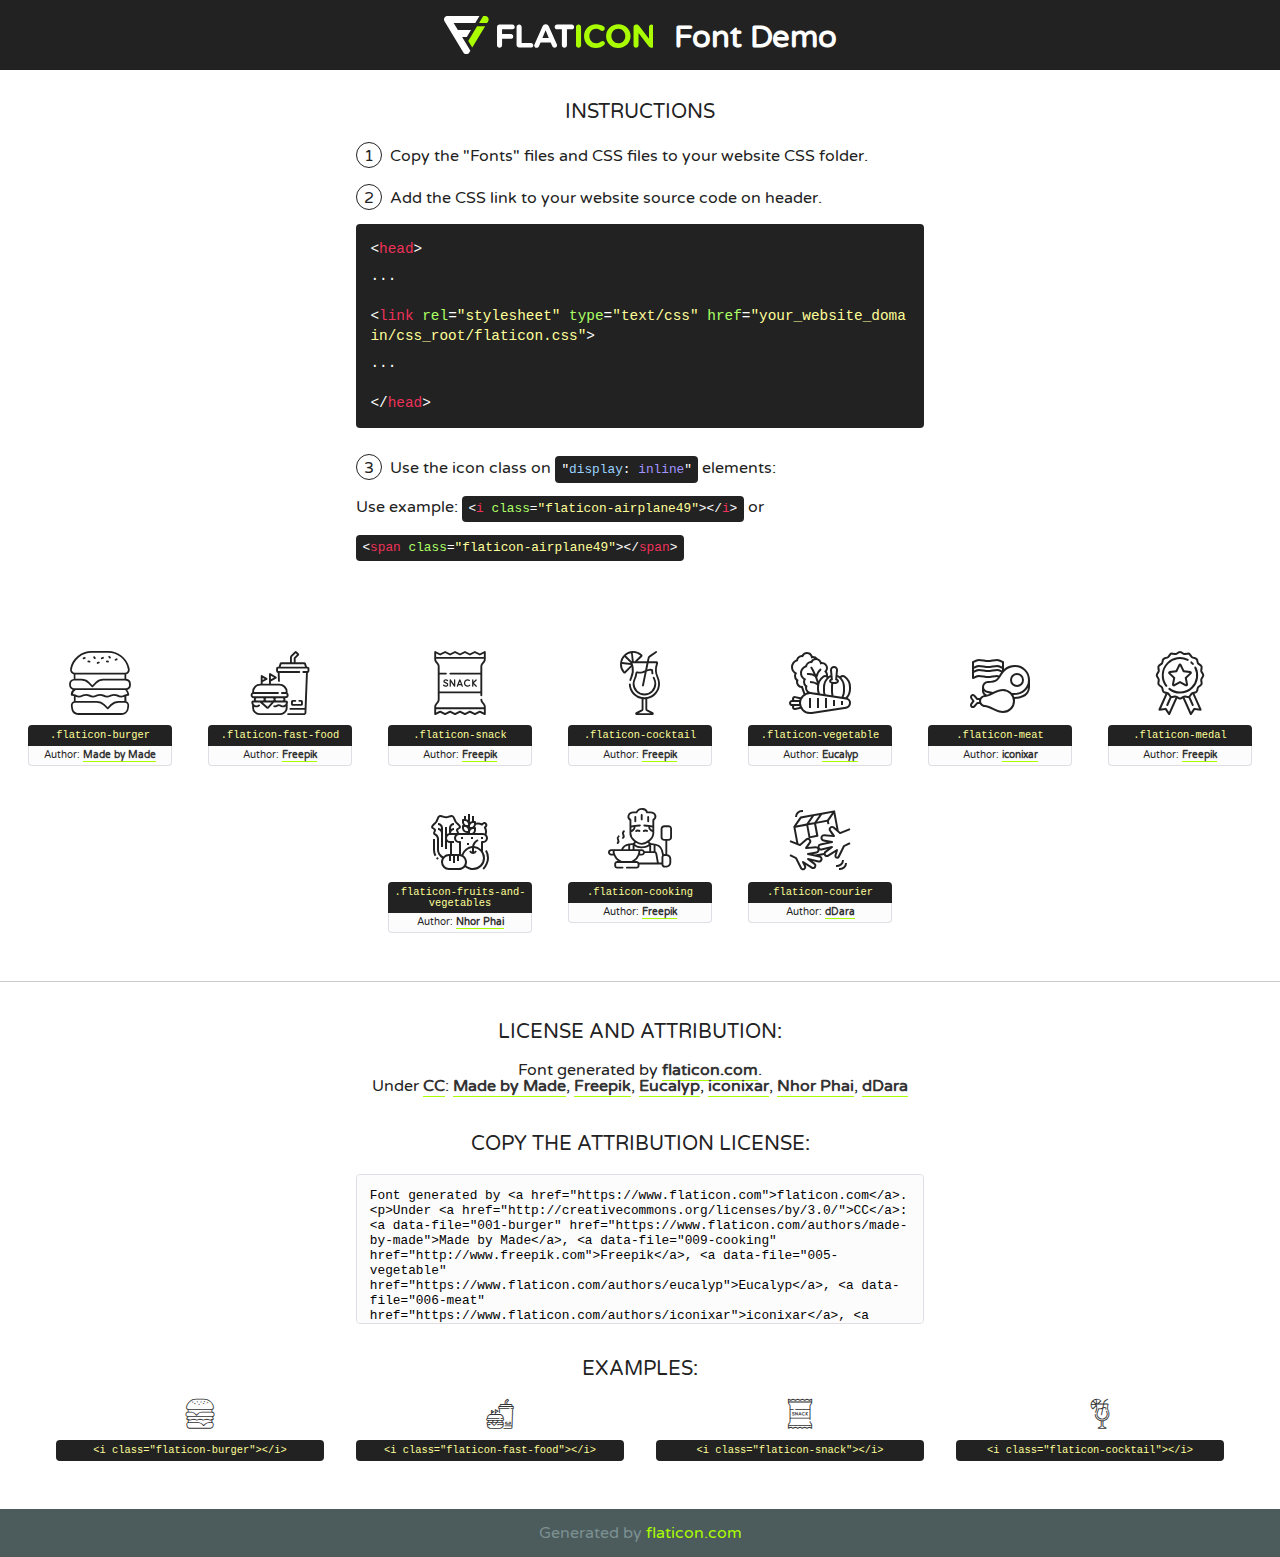
<file: assets/lib/flaticon/font/flaticon.html>
<!DOCTYPE html>
<!--
  Flaticon icon font: Flaticon
  Creation date: 19/09/2020 16:59
-->
<html>
<!DOCTYPE html>
<html>

<head>
    <title>Flaticon WebFont</title>
    <link href="http://fonts.googleapis.com/css?family=Varela+Round" rel="stylesheet" type="text/css" />
    <link rel="stylesheet" type="text/css" href="flaticon.css">
    <meta charset="UTF-8">
    <style>
    html, body, div, span, applet, object, iframe,
    h1, h2, h3, h4, h5, h6, p, blockquote, pre,
    a, abbr, acronym, address, big, cite, code,
    del, dfn, em, img, ins, kbd, q, s, samp,
    small, strike, strong, sub, sup, tt, var,
    b, u, i, center,
    dl, dt, dd, ol, ul, li,
    fieldset, form, label, legend,
    table, caption, tbody, tfoot, thead, tr, th, td,
    article, aside, canvas, details, embed, 
    figure, figcaption, footer, header, hgroup, 
    menu, nav, output, ruby, section, summary,
    time, mark, audio, video {
        margin: 0;
        padding: 0;
        border: 0;
        font-size: 100%;
        font: inherit;
        vertical-align: baseline;
    }
    /* HTML5 display-role reset for older browsers */
    article, aside, details, figcaption, figure, 
    footer, header, hgroup, menu, nav, section {
        display: block;
    }
    body {
        line-height: 1;
    }
    ol, ul {
        list-style: none;
    }
    blockquote, q {
        quotes: none;
    }
    blockquote:before, blockquote:after,
    q:before, q:after {
        content: '';
        content: none;
    }
    table {
        border-collapse: collapse;
        border-spacing: 0;
    }
    body {
        font-family: 'Varela Round', Helvetica, Arial, sans-serif;
        font-size: 16px;
        color: #222;
    }
    a {
        color: #333;
        border-bottom: 1px solid #a9fd00;
        font-weight: bold;
        text-decoration: none;
    }
    * {
        -moz-box-sizing: border-box;
        -webkit-box-sizing: border-box;
        box-sizing: border-box;
        margin: 0;
        padding: 0;
    }
    [class^="flaticon-"]:before, [class*=" flaticon-"]:before, [class^="flaticon-"]:after, [class*=" flaticon-"]:after {
        font-family: Flaticon;
        font-size: 30px;
        font-style: normal;
        margin-left: 20px;
        color: #333;
    }
    .wrapper {
        max-width: 600px;
        margin: auto;
        padding: 0 1em;
    }
    .title {
        font-size: 1.25em;
        text-align: center;
        margin-bottom: 1em;
        text-transform: uppercase;
    }
    header {
        text-align: center;
        background-color: #222;
        color: #fff;
        padding: 1em;
    }
    header .logo {
        width: 210px;
        height: 38px;
        display: inline-block;
        vertical-align: middle;
        margin-right: 1em;
        border: none;
    }
    header strong {
        font-size: 1.95em;
        font-weight: bold;
        vertical-align: middle;
        margin-top: 5px;
        display: inline-block;
    }
    .demo {
        margin: 2em auto;
        line-height: 1.25em;
    }
    .demo ul li {
        margin-bottom: 1em;
    }
    .demo ul li .num {
        color: #222;
        border-radius: 20px;
        display: inline-block;
        width: 26px;
        padding: 3px;
        height: 26px;
        text-align: center;
        margin-right: 0.5em;
        border: 1px solid #222;
    }
    .demo ul li code {
        background-color: #222;
        border-radius: 4px;
        padding: 0.25em 0.5em;
        display: inline-block;
        color: #fff;
        font-family: Consolas,Monaco,Lucida Console,Liberation Mono,DejaVu Sans Mono,Bitstream Vera Sans Mono,Courier New, monospace;
        font-weight: lighter;
        margin-top: 1em;
        font-size: 0.8em;
        word-break: break-all;
    }
    .demo ul li code.big {
        padding: 1em;
        font-size: 0.9em;
    }
    .demo ul li code .red {
        color: #EF3159;
    }
    .demo ul li code .green {
        color: #ACFF65;
    }
    .demo ul li code .yellow {
        color: #FFFF99;
    }
    .demo ul li code .blue {
        color: #99D3FF;
    }
    .demo ul li code .purple {
        color: #A295FF;
    }
    .demo ul li code .dots {
        margin-top: 0.5em;
        display: block;
    }
    #glyphs {
        border-bottom: 1px solid #ccc;
        padding: 2em 0;
        text-align: center;
    }
    .glyph {
        display: inline-block;
        width: 9em;
        margin: 1em;
        text-align: center;
        vertical-align: top;
        background: #FFF;
    }
    .glyph .glyph-icon {
        padding: 10px;
        display: block;
        font-family:"Flaticon";
        font-size: 64px;
        line-height: 1;
    }
    .glyph .glyph-icon:before {
        font-size: 64px;
        color: #222;
        margin-left: 0;
    }
    .class-name {
        font-size: 0.65em;
        background-color: #222;
        color: #fff;
        border-radius: 4px 4px 0 0;
        padding: 0.5em;
        color: #FFFF99;
        font-family: Consolas,Monaco,Lucida Console,Liberation Mono,DejaVu Sans Mono,Bitstream Vera Sans Mono,Courier New, monospace;
    }
    .author-name {
        font-size: 0.6em;
        background-color: #fcfcfd;
        border: 1px solid #DEDEE4;
        border-top: 0;
        border-radius: 0 0 4px 4px;
        padding: 0.5em;
    }
    .class-name:last-child {
        font-size: 10px;
        color:#888;
    }
    .class-name:last-child a {
        font-size: 10px;
        color:#555;
    }
    .class-name:last-child a:hover {
        color:#a9fd00;
    }
    .glyph > input {
        display: block;
        width: 100px;
        margin: 5px auto;
        text-align: center;
        font-size: 12px;
        cursor: text;
    }
    .glyph > input.icon-input {
        font-family:"Flaticon";
        font-size: 16px;
        margin-bottom: 10px;
    }
    .attribution .title {
        margin-top: 2em;
    }
    .attribution textarea {
        background-color: #fcfcfd;
        padding: 1em;
        border: none;
        box-shadow: none;
        border: 1px solid #DEDEE4;
        border-radius: 4px;
        resize: none;
        width: 100%;
        height: 150px;
        font-size: 0.8em;
        font-family: Consolas,Monaco,Lucida Console,Liberation Mono,DejaVu Sans Mono,Bitstream Vera Sans Mono,Courier New, monospace;
        -webkit-appearance: none;
    }
    .iconsuse {
        margin: 2em auto;
        text-align: center;
        max-width: 1200px;
    }
    .iconsuse:after {
        content: '';
        display: table;
        clear: both;
    }
    .iconsuse .image {
        float: left;
        width: 25%;
        padding: 0 1em;
    }
    .iconsuse .image p {
        margin-bottom: 1em;
    }
    .iconsuse .image span {
        display: block;
        font-size: 0.65em;
        background-color: #222;
        color: #fff;
        border-radius: 4px;
        padding: 0.5em;
        color: #FFFF99;
        margin-top: 1em;
        font-family: Consolas,Monaco,Lucida Console,Liberation Mono,DejaVu Sans Mono,Bitstream Vera Sans Mono,Courier New, monospace;
    }
    #footer {
        text-align: center;
        background-color: #4C5B5C;
        color: #7c9192;
        padding: 1em;
    }
    #footer a {
        border: none;
        color: #a9fd00;
        font-weight: normal;
    }
    @media (max-width: 960px) {
        .iconsuse .image {
            width: 50%;
        }
    }
    @media (max-width: 560px) {
        .iconsuse .image {
            width: 100%;
        }
    }
    </style>
</head>

<body class="characters-off">

    <header>
        <a href="https://www.flaticon.com" target="_blank" class="logo">
            <svg version="1.1" xmlns="http://www.w3.org/2000/svg" xmlns:xlink="http://www.w3.org/1999/xlink" xmlns:a="http://ns.adobe.com/AdobeSVGViewerExtensions/3.0/" viewBox="0 0 560.875 102.036" enable-background="new 0 0 560.875 102.036" xml:space="preserve">
                <defs>
                </defs>
                <g>
                    <g class="letters">
                        <path fill="#ffffff" d="M141.596,29.675c0-3.777,2.985-6.767,6.764-6.767h34.438c3.426,0,6.15,2.728,6.15,6.15
                        c0,3.43-2.724,6.149-6.15,6.149h-27.674v13.091h23.719c3.429,0,6.151,2.724,6.151,6.15c0,3.43-2.723,6.149-6.151,6.149h-23.719
                        v17.574c0,3.773-2.986,6.761-6.764,6.761c-3.779,0-6.764-2.989-6.764-6.761V29.675z"></path>
                        <path fill="#ffffff" d="M193.844,29.149c0-3.781,2.985-6.767,6.764-6.767c3.776,0,6.763,2.985,6.763,6.767v42.957h25.039
                        c3.426,0,6.149,2.726,6.149,6.153c0,3.425-2.723,6.15-6.149,6.15h-31.802c-3.779,0-6.764-2.986-6.764-6.768V29.149z"></path>
                        <path fill="#ffffff" d="M241.891,75.71l21.438-48.407c1.492-3.341,4.215-5.357,7.906-5.357h0.792
                        c3.686,0,6.323,2.017,7.815,5.357l21.439,48.407c0.436,0.967,0.701,1.845,0.701,2.723c0,3.602-2.809,6.501-6.414,6.501
                        c-3.161,0-5.269-1.845-6.499-4.655l-4.132-9.661h-27.059l-4.301,10.102c-1.144,2.631-3.426,4.214-6.237,4.214
                        c-3.517,0-6.24-2.81-6.24-6.325C241.1,77.64,241.451,76.677,241.891,75.71z M279.932,58.666l-8.521-20.297l-8.526,20.297H279.932
                        z"></path>
                        <path fill="#ffffff" d="M314.864,35.387H301.86c-3.429,0-6.239-2.813-6.239-6.238c0-3.429,2.811-6.24,6.239-6.24h39.533
                        c3.426,0,6.237,2.811,6.237,6.24c0,3.425-2.811,6.238-6.237,6.238h-13.001v42.785c0,3.773-2.99,6.761-6.764,6.761
                        c-3.779,0-6.764-2.989-6.764-6.761V35.387z"></path>
                        <path fill="#A9FD00" d="M352.615,29.149c0-3.781,2.985-6.767,6.767-6.767c3.774,0,6.761,2.985,6.761,6.767v49.024
                        c0,3.773-2.987,6.761-6.761,6.761c-3.781,0-6.767-2.989-6.767-6.761V29.149z"></path>
                        <path fill="#A9FD00" d="M374.132,53.836v-0.179c0-17.481,13.178-31.801,32.065-31.801c9.22,0,15.459,2.458,20.557,6.238
                        c1.402,1.054,2.637,2.985,2.637,5.357c0,3.692-2.985,6.59-6.681,6.59c-1.845,0-3.071-0.702-4.044-1.319
                        c-3.776-2.813-7.729-4.393-12.562-4.393c-10.364,0-17.831,8.611-17.831,19.154v0.173c0,10.542,7.291,19.329,17.831,19.329
                        c5.715,0,9.492-1.756,13.359-4.834c1.049-0.874,2.458-1.491,4.039-1.491c3.429,0,6.325,2.813,6.325,6.236
                        c0,2.106-1.056,3.78-2.282,4.834c-5.539,4.834-12.036,7.733-21.878,7.733C387.572,85.464,374.132,71.493,374.132,53.836z"></path>
                        <path fill="#A9FD00" d="M433.009,53.836v-0.179c0-17.481,13.79-31.801,32.766-31.801c18.981,0,32.592,14.143,32.592,31.628v0.173
                        c0,17.483-13.785,31.807-32.769,31.807C446.625,85.464,433.009,71.32,433.009,53.836z M484.224,53.836v-0.179
                        c0-10.539-7.725-19.326-18.626-19.326c-10.893,0-18.449,8.611-18.449,19.154v0.173c0,10.542,7.73,19.329,18.626,19.329
                        C476.676,72.986,484.224,64.378,484.224,53.836z"></path>
                        <path fill="#A9FD00" d="M506.233,29.321c0-3.774,2.99-6.763,6.767-6.763h1.401c3.252,0,5.183,1.583,7.029,3.953l26.093,34.265
                        V29.059c0-3.692,2.99-6.677,6.681-6.677c3.683,0,6.671,2.985,6.671,6.677v48.934c0,3.78-2.987,6.765-6.764,6.765h-0.436
                        c-3.257,0-5.188-1.581-7.034-3.953l-27.056-35.492v32.944c0,3.687-2.985,6.676-6.678,6.676c-3.683,0-6.673-2.989-6.673-6.676
                        V29.321z"></path>
                    </g>
                    <g class="insignia">
                        <path fill="#ffffff" d="M48.372,56.137h12.517l11.156-18.537H37.186L25.688,18.539h57.825L94.668,0H9.271
                        C5.925,0,2.842,1.801,1.198,4.716c-1.644,2.907-1.593,6.482,0.134,9.343l50.38,83.501c1.678,2.781,4.689,4.476,7.938,4.476
                        c3.246,0,6.257-1.695,7.935-4.476l2.898-4.804L48.372,56.137z"></path>
                        <g class="i">
                            <path fill="#A9FD00" d="M93.575,18.539h0.031v0.004l21.652,0.004l2.705-4.488c1.727-2.861,1.778-6.436,0.133-9.343
                            C116.454,1.801,113.371,0,110.026,0h-5.294L93.575,18.539z"></path>
                            <polygon fill="#A9FD00" points="88.291,27.356 64.725,66.486 75.519,84.404 109.942,27.356"></polygon>
                        </g>
                    </g>
                </g>
            </svg>
        </a>
        <strong>Font Demo</strong>
    </header>


    <section class="demo wrapper">

        <p class="title">Instructions</p>

        <ul>
            <li>
                <span class="num">1</span>Copy the "Fonts" files and CSS files to your website CSS folder.
            </li>
            <li>
                <span class="num">2</span>Add the CSS link to your website source code on header.
                <code class="big">
                    &lt;<span class="red">head</span>&gt;
                    <br/><span class="dots">...</span>
                    <br/>&lt;<span class="red">link</span> <span class="green">rel</span>=<span class="yellow">"stylesheet"</span> <span class="green">type</span>=<span class="yellow">"text/css"</span> <span class="green">href</span>=<span class="yellow">"your_website_domain/css_root/flaticon.css"</span>&gt;
                    <br/><span class="dots">...</span>
                    <br/>&lt;/<span class="red">head</span>&gt;
                </code>
            </li>

            <li>
                <p>
                    <span class="num">3</span>Use the icon class on <code>"<span class="blue">display</span>:<span class="purple"> inline</span>"</code> elements:
                    <br />
                    Use example: <code>&lt;<span class="red">i</span> <span class="green">class</span>=<span class="yellow">&quot;flaticon-airplane49&quot;</span>&gt;&lt;/<span class="red">i</span>&gt;</code> or <code>&lt;<span class="red">span</span> <span class="green">class</span>=<span class="yellow">&quot;flaticon-airplane49&quot;</span>&gt;&lt;/<span class="red">span</span>&gt;</code>
            </li>
        </ul>

    </section>




   <section id="glyphs">          
    
      
        <div class="glyph"><div class="glyph-icon flaticon-burger"></div>
            <div class="class-name">.flaticon-burger</div>
            <div class="author-name">Author: <a data-file="001-burger" href="https://www.flaticon.com/authors/made-by-made">Made by Made</a> </div> 
        </div>        
        
        <div class="glyph"><div class="glyph-icon flaticon-fast-food"></div>
            <div class="class-name">.flaticon-fast-food</div>
            <div class="author-name">Author: <a data-file="002-fast-food" href="http://www.freepik.com">Freepik</a> </div> 
        </div>        
        
        <div class="glyph"><div class="glyph-icon flaticon-snack"></div>
            <div class="class-name">.flaticon-snack</div>
            <div class="author-name">Author: <a data-file="003-snack" href="http://www.freepik.com">Freepik</a> </div> 
        </div>        
        
        <div class="glyph"><div class="glyph-icon flaticon-cocktail"></div>
            <div class="class-name">.flaticon-cocktail</div>
            <div class="author-name">Author: <a data-file="004-cocktail" href="http://www.freepik.com">Freepik</a> </div> 
        </div>        
        
        <div class="glyph"><div class="glyph-icon flaticon-vegetable"></div>
            <div class="class-name">.flaticon-vegetable</div>
            <div class="author-name">Author: <a data-file="005-vegetable" href="https://www.flaticon.com/authors/eucalyp">Eucalyp</a> </div> 
        </div>        
        
        <div class="glyph"><div class="glyph-icon flaticon-meat"></div>
            <div class="class-name">.flaticon-meat</div>
            <div class="author-name">Author: <a data-file="006-meat" href="https://www.flaticon.com/authors/iconixar">iconixar</a> </div> 
        </div>        
        
        <div class="glyph"><div class="glyph-icon flaticon-medal"></div>
            <div class="class-name">.flaticon-medal</div>
            <div class="author-name">Author: <a data-file="007-medal" href="http://www.freepik.com">Freepik</a> </div> 
        </div>        
        
        <div class="glyph"><div class="glyph-icon flaticon-fruits-and-vegetables"></div>
            <div class="class-name">.flaticon-fruits-and-vegetables</div>
            <div class="author-name">Author: <a data-file="008-fruits-and-vegetables" href="https://www.flaticon.com/authors/nhor-phai">Nhor Phai</a> </div> 
        </div>        
        
        <div class="glyph"><div class="glyph-icon flaticon-cooking"></div>
            <div class="class-name">.flaticon-cooking</div>
            <div class="author-name">Author: <a data-file="009-cooking" href="http://www.freepik.com">Freepik</a> </div> 
        </div>        
        
        <div class="glyph"><div class="glyph-icon flaticon-courier"></div>
            <div class="class-name">.flaticon-courier</div>
            <div class="author-name">Author: <a data-file="010-courier" href="https://www.flaticon.com/authors/ddara">dDara</a> </div> 
        </div>        
        

    </section>



    <section class="attribution wrapper"   style="text-align:center;">

      <div class="title">License and attribution:</div><div class="attrDiv">Font generated by <a href="https://www.flaticon.com">flaticon.com</a>. <div><p>Under <a href="http://creativecommons.org/licenses/by/3.0/">CC</a>: <a data-file="001-burger" href="https://www.flaticon.com/authors/made-by-made">Made by Made</a>, <a data-file="009-cooking" href="http://www.freepik.com">Freepik</a>, <a data-file="005-vegetable" href="https://www.flaticon.com/authors/eucalyp">Eucalyp</a>, <a data-file="006-meat" href="https://www.flaticon.com/authors/iconixar">iconixar</a>, <a data-file="008-fruits-and-vegetables" href="https://www.flaticon.com/authors/nhor-phai">Nhor Phai</a>, <a data-file="010-courier" href="https://www.flaticon.com/authors/ddara">dDara</a></p>  </div>
      </div>
      <div class="title">Copy the Attribution License:</div>

    <textarea onclick="this.focus();this.select();">Font generated by &lt;a href=&quot;https://www.flaticon.com&quot;&gt;flaticon.com&lt;/a&gt;. <p>Under <a href="http://creativecommons.org/licenses/by/3.0/">CC</a>: <a data-file="001-burger" href="https://www.flaticon.com/authors/made-by-made">Made by Made</a>, <a data-file="009-cooking" href="http://www.freepik.com">Freepik</a>, <a data-file="005-vegetable" href="https://www.flaticon.com/authors/eucalyp">Eucalyp</a>, <a data-file="006-meat" href="https://www.flaticon.com/authors/iconixar">iconixar</a>, <a data-file="008-fruits-and-vegetables" href="https://www.flaticon.com/authors/nhor-phai">Nhor Phai</a>, <a data-file="010-courier" href="https://www.flaticon.com/authors/ddara">dDara</a></p>  
     </textarea>

    </section>

    <section class="iconsuse">

          <div class="title">Examples:</div>            
             
            <div class="image">
                <p>
                    <i class="glyph-icon flaticon-burger"></i> 
                    <span>&lt;i class=&quot;flaticon-burger&quot;&gt;&lt;/i&gt;</span>
                </p>
            </div>
            
            <div class="image">
                <p>
                    <i class="glyph-icon flaticon-fast-food"></i> 
                    <span>&lt;i class=&quot;flaticon-fast-food&quot;&gt;&lt;/i&gt;</span>
                </p>
            </div>
            
            <div class="image">
                <p>
                    <i class="glyph-icon flaticon-snack"></i> 
                    <span>&lt;i class=&quot;flaticon-snack&quot;&gt;&lt;/i&gt;</span>
                </p>
            </div>
            
            <div class="image">
                <p>
                    <i class="glyph-icon flaticon-cocktail"></i> 
                    <span>&lt;i class=&quot;flaticon-cocktail&quot;&gt;&lt;/i&gt;</span>
                </p>
            </div>
                       
        </div>
                            
    </section>

<div id="footer">
    <div>Generated by <a href="https://www.flaticon.com">flaticon.com</a>
    </div>
</div>



</body>
</html>
</file>
<file: assets/lib/flaticon/font/flaticon.css>
/*
  	Flaticon icon font: Flaticon
  	Creation date: 19/09/2020 16:59
  	*/

@font-face {
  font-family: "Flaticon";
  src: url("./Flaticon.eot");
  src: url("./Flaticon.eot?#iefix") format("embedded-opentype"),
       url("./Flaticon.woff2") format("woff2"),
       url("./Flaticon.woff") format("woff"),
       url("./Flaticon.ttf") format("truetype"),
       url("./Flaticon.svg#Flaticon") format("svg");
  font-weight: normal;
  font-style: normal;
}

@media screen and (-webkit-min-device-pixel-ratio:0) {
  @font-face {
    font-family: "Flaticon";
    src: url("./Flaticon.svg#Flaticon") format("svg");
  }
}

[class^="flaticon-"]:before, [class*=" flaticon-"]:before,
[class^="flaticon-"]:after, [class*=" flaticon-"]:after {   
  font-family: Flaticon;
        font-size: 20px;
font-style: normal;
margin-left: 20px;
}

.flaticon-burger:before { content: "\f100"; }
.flaticon-fast-food:before { content: "\f101"; }
.flaticon-snack:before { content: "\f102"; }
.flaticon-cocktail:before { content: "\f103"; }
.flaticon-vegetable:before { content: "\f104"; }
.flaticon-meat:before { content: "\f105"; }
.flaticon-medal:before { content: "\f106"; }
.flaticon-fruits-and-vegetables:before { content: "\f107"; }
.flaticon-cooking:before { content: "\f108"; }
.flaticon-courier:before { content: "\f109"; }
</file>
